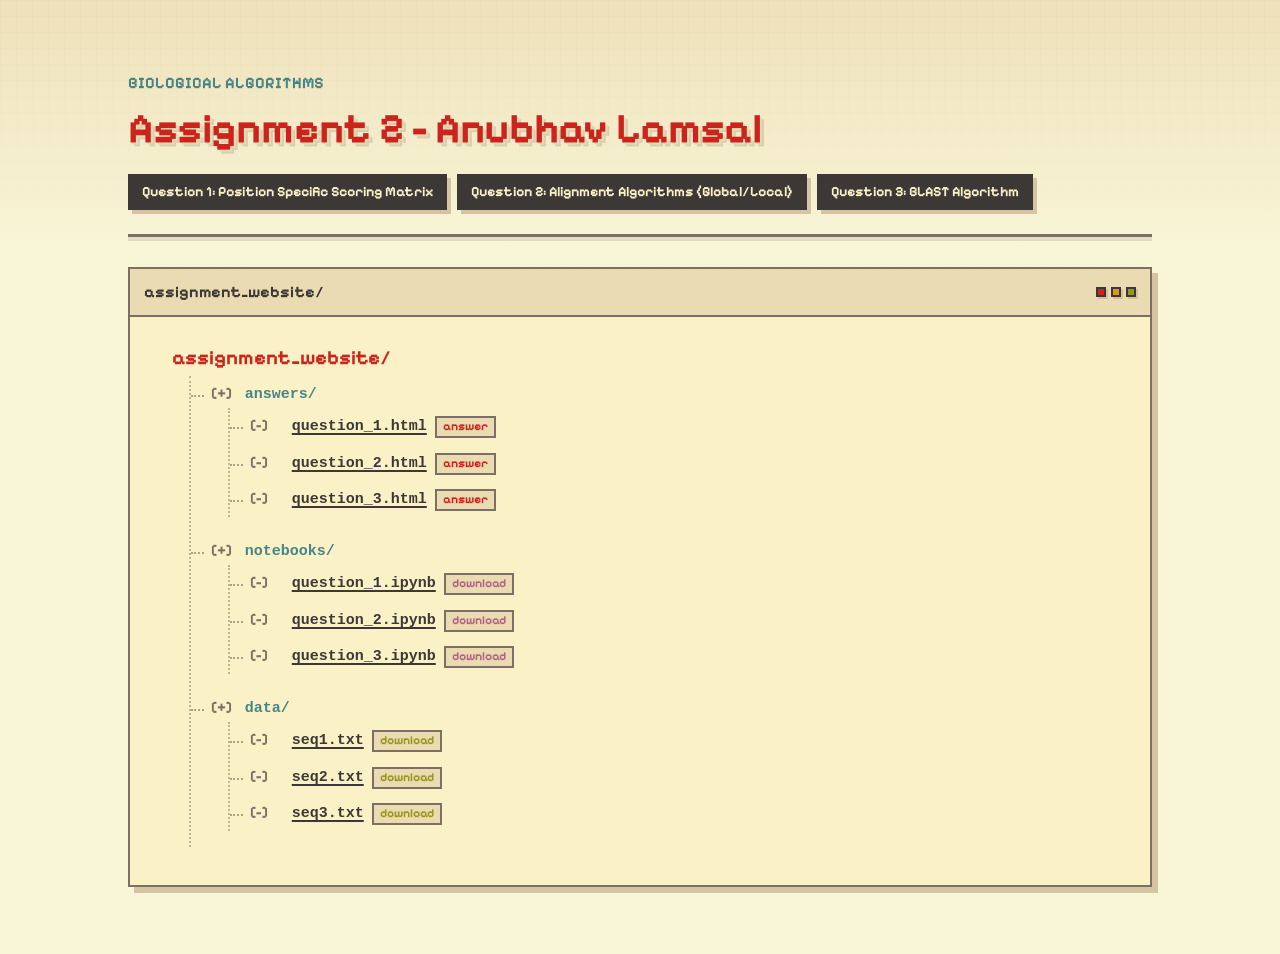
<file: index.html>
<!doctype html>
<html lang="en">
<head>
<meta charset="utf-8">
<meta name="viewport" content="width=device-width, initial-scale=1">
<title>Biological Algorithms Assignment 2</title>
<link rel="preconnect" href="https://fonts.googleapis.com">
<link rel="preconnect" href="https://fonts.gstatic.com" crossorigin>
<link href="https://fonts.googleapis.com/css2?family=Nunito:wght@400;600;700;800&family=Pixelify+Sans:wght@400;500;600;700&display=swap" rel="stylesheet">
<link rel="stylesheet" href="global.css">
<script defer src="global.js"></script>
</head>
<body class="index-page">
<main>
<header>
<p class="eyebrow">BIOLOGICAL ALGORITHMS</p>
<h1>Assignment 2 - Anubhav Lamsal</h1>
<nav class="quick-links" aria-label="Quick answer links">
<a href="question_1.html">Question 1: Position Specific Scoring Matrix</a>
<a href="question_2.html">Question 2: Alignment Algorithms (Global/Local)</a>
<a href="question_3.html">Question 3: BLAST Algorithm</a>
</nav>
</header>

<section class="tree-shell" aria-labelledby="tree-heading">
<div class="tree-titlebar">
<span id="tree-heading">assignment_website/</span>
<span class="pixels" aria-hidden="true"><span></span><span></span><span></span></span>
</div>
<ul class="tree" aria-label="Assignment website files">
<li class="tree-root">assignment_website/
    <ul>
        <li class="answers"><span class="directory">answers/</span>
            <ul>
                <li><a class="file-link" href="question_1.html"><span class="file-name">question_1.html</span><span class="file-tag">answer</span></a></li>
                <li><a class="file-link" href="question_2.html"><span class="file-name">question_2.html</span><span class="file-tag">answer</span></a></li>
                <li><a class="file-link" href="question_3.html"><span class="file-name">question_3.html</span><span class="file-tag">answer</span></a></li>
            </ul>
        </li>
        <li class="notebooks"><span class="directory">notebooks/</span>
            <ul>
                <li><a class="file-link" href="notebooks/question_1.ipynb" download="question_1.ipynb" data-force-download><span class="file-name">question_1.ipynb</span><span class="file-tag">download</span></a></li>
                <li><a class="file-link" href="notebooks/question_2.ipynb" download="question_2.ipynb" data-force-download><span class="file-name">question_2.ipynb</span><span class="file-tag">download</span></a></li>
                <li><a class="file-link" href="notebooks/question_3.ipynb" download="question_3.ipynb" data-force-download><span class="file-name">question_3.ipynb</span><span class="file-tag">download</span></a></li>
            </ul>
        </li>
        <li class="data"><span class="directory">data/</span>
            <ul>
                <li><a class="file-link" href="seq1.txt" download="seq1.txt" data-force-download><span class="file-name">seq1.txt</span><span class="file-tag">download</span></a></li>
                <li><a class="file-link" href="seq2.txt" download="seq2.txt" data-force-download><span class="file-name">seq2.txt</span><span class="file-tag">download</span></a></li>
                <li><a class="file-link" href="seq3.txt" download="seq3.txt" data-force-download><span class="file-name">seq3.txt</span><span class="file-tag">download</span></a></li>
            </ul>
        </li>
    </ul>
</li>
</ul>
</section>

</main>
</body>
</html>
</file>
<file: global.css>
:root {
    color-scheme: light;
    --page: #f9f5d7;
    --page-grid: rgba(124, 111, 100, 0.11);
    --paper: #fbf1c7;
    --ink: #3c3836;
    --muted: #7c6f64;
    --border: #7c6f64;
    --border-soft: #d5c4a1;
    --code-bg: #282828;
    --code-ink: #ebdbb2;
    --output-bg: #f2e5bc;
    --table-head: #ebdbb2;
    --accent-red: #cc241d;
    --accent-orange: #d65d0e;
    --accent-yellow: #d79921;
    --accent-green: #98971a;
    --accent-blue: #458588;
    --accent-purple: #b16286;
    --shadow: #d5c4a1;
}
* { box-sizing: border-box; }
body {
    margin: 0;
    min-height: 100vh;
    background:
        linear-gradient(180deg, rgba(235, 219, 178, 0.78) 0, rgba(249, 245, 215, 0.96) 250px),
        linear-gradient(90deg, var(--page-grid) 1px, transparent 1px),
        linear-gradient(180deg, var(--page-grid) 1px, transparent 1px),
        var(--page);
    background-size: auto, 16px 16px, 16px 16px, auto;
    color: var(--ink);
    font: 15px/1.62 "Nunito", "Trebuchet MS", "Comic Sans MS", -apple-system, BlinkMacSystemFont, "Segoe UI", sans-serif;
}
main {
    max-width: 1080px;
    margin: 0 auto;
    padding: 40px 28px 72px;
    position: relative;
}
header {
    position: relative;
    margin-bottom: 28px;
    padding: 30px 0 24px;
    border-bottom: 3px solid var(--border);
    box-shadow: 0 4px 0 rgba(124, 111, 100, 0.18);
}
.title-row {
    display: flex;
    align-items: flex-start;
    justify-content: space-between;
    gap: 18px;
}
h1 {
    margin: 0 0 8px;
    font-family: "Pixelify Sans", "Nunito", sans-serif;
    font-size: 42px;
    font-weight: 700;
    line-height: 1.2;
    letter-spacing: 0;
    color: var(--accent-red);
    text-shadow:
        2px 2px 0 #ebdbb2,
        4px 4px 0 rgba(124, 111, 100, 0.24);
}
.subtitle {
    margin: 0;
    color: var(--muted);
}
.home-link {
    flex: 0 0 auto;
    display: inline-flex;
    align-items: center;
    justify-content: center;
    min-height: 36px;
    margin-top: 8px;
    padding: 8px 12px;
    border: 2px solid #3c3836;
    border-radius: 0;
    background: #3c3836;
    color: #fbf1c7;
    box-shadow: 4px 4px 0 #d5c4a1;
    cursor: pointer;
    font: 700 14px/1 "Pixelify Sans", "Nunito", sans-serif;
    letter-spacing: 0;
    text-decoration: none;
}
.home-link:hover,
.home-link:focus-visible {
    transform: translate(-1px, -1px);
    box-shadow: 5px 5px 0 #d5c4a1;
    background: var(--accent-orange);
    outline: none;
}
.home-link:active {
    transform: translate(2px, 2px);
    box-shadow: 2px 2px 0 var(--shadow);
}
.toolbar {
    display: flex;
    flex-wrap: wrap;
    gap: 10px;
    margin-top: 18px;
}
.toolbar button {
    appearance: none;
    padding: 8px 12px;
    border: 2px solid #3c3836;
    border-radius: 0;
    background: #3c3836;
    color: #fbf1c7;
    box-shadow: 4px 4px 0 #d5c4a1;
    cursor: pointer;
    font: 700 14px/1 "Pixelify Sans", "Nunito", sans-serif;
    letter-spacing: 0;
}
.toolbar button:hover {
    transform: translate(-1px, -1px);
    box-shadow: 5px 5px 0 #d5c4a1;
    background: var(--accent-orange);
}
.toolbar button:active {
    transform: translate(2px, 2px);
    box-shadow: 2px 2px 0 var(--shadow);
}
h2 {
    margin: 38px 0 16px;
    padding-top: 12px;
    font-size: 22px;
    line-height: 1.25;
    letter-spacing: 0;
    border-top: 1px solid var(--border-soft);
    color: #504945;
}
h3 {
    margin: 26px 0 12px;
    font-size: 18px;
    line-height: 1.3;
    letter-spacing: 0;
    color: var(--accent-blue);
}
p { margin: 0 0 12px; }
.markdown-cell { margin: 0; }
.collapsible-section {
    margin: 18px 0;
}
.collapsible-section > summary {
    display: flex;
    align-items: center;
    gap: 10px;
    cursor: pointer;
    list-style: none;
    user-select: none;
}
.collapsible-section > summary::-webkit-details-marker {
    display: none;
}
.collapsible-section > summary::before {
    content: "+";
    font-family: "Pixelify Sans", "Nunito", sans-serif;
    font-weight: 700;
    display: inline-flex;
    align-items: center;
    justify-content: center;
    width: 24px;
    height: 24px;
    flex: 0 0 24px;
    border: 2px solid #3c3836;
    border-radius: 0;
    background: #fbf1c7;
    color: #3c3836;
    box-shadow: 3px 3px 0 var(--shadow);
    font-size: 18px;
    line-height: 1;
    transition: transform 0.1s ease, box-shadow 0.1s ease;
}
.collapsible-section[open] > summary::before {
    content: "-";
    background: var(--accent-yellow);
    color: #3c3836;
    border-color: #3c3836;
}
.collapsible-section > summary:hover::before {
    transform: translate(-1px, -1px);
    box-shadow: 4px 4px 0 var(--shadow);
}
.section-title {
    min-width: 0;
    overflow-wrap: anywhere;
}
.level-2 {
    padding-top: 10px;
    border-top: 2px dotted rgba(124, 111, 100, 0.5);
}
.level-2 > summary {
    padding: 8px 0 10px;
}
.level-2 > summary .section-title {
    font-family: "Pixelify Sans", "Nunito", sans-serif;
    font-size: 22px;
    line-height: 1.25;
    font-weight: 700;
    color: var(--ink);
}
.level-2 > .section-content {
    padding-left: 38px;
}
.level-3 {
    margin: 20px 0 18px;
}
.level-3 > summary {
    padding: 4px 0 8px;
}
.level-3 > summary .section-title {
    font-family: "Pixelify Sans", "Nunito", sans-serif;
    font-size: 18px;
    line-height: 1.3;
    font-weight: 650;
    color: var(--accent-blue);
}
.level-3 > .section-content {
    padding-left: 34px;
}
.math-display {
    margin: 16px 0;
    overflow-x: auto;
}
.table-wrap {
    margin: 14px 0 20px;
    overflow-x: auto;
    max-width: 100%;
}
table {
    width: auto;
    min-width: min(100%, 520px);
    max-width: 100%;
    border-collapse: separate;
    border-spacing: 0;
    background: var(--paper);
    border: 2px solid var(--border);
    border-radius: 0;
    overflow: hidden;
    box-shadow: 5px 5px 0 var(--shadow);
}
th,
td {
    padding: 8px 12px;
    border-bottom: 1px solid var(--border-soft);
    border-right: 1px solid var(--border-soft);
    vertical-align: top;
    text-align: left;
    white-space: normal;
}
th {
    background: var(--table-head);
    font-weight: 800;
    color: #3c3836;
}
th:last-child,
td:last-child {
    border-right: 0;
}
tr:last-child td {
    border-bottom: 0;
}
.align-right {
    text-align: right;
    white-space: nowrap;
}
.align-center {
    text-align: center;
}
th code,
td code {
    white-space: nowrap;
}
.markdown-code {
    margin: 14px 0 18px;
    padding: 13px 16px;
    overflow-x: auto;
    border: 2px solid var(--border);
    border-radius: 0;
    background: #282828;
    color: var(--code-ink);
    font: 13px/1.45 ui-monospace, SFMono-Regular, Menlo, Consolas, monospace;
    white-space: pre;
    box-shadow: 5px 5px 0 var(--shadow);
}
.notebook-cell {
    display: grid;
    grid-template-columns: 68px minmax(0, 1fr);
    gap: 16px;
    margin: 16px 0 24px;
}
.cell-prompt {
    padding-top: 12px;
    color: var(--accent-red);
    font: 12px/1.4 "Pixelify Sans", ui-monospace, SFMono-Regular, Menlo, Consolas, monospace;
    text-align: right;
}
.cell-main { min-width: 0; }
.code-cell,
.output-text,
.output-html {
    border: 2px solid var(--border);
    border-radius: 0;
    box-shadow: 5px 5px 0 var(--shadow);
}
.code-cell {
    overflow: hidden;
    background: var(--code-bg);
}
.highlight {
    margin: 0;
    padding: 14px 16px;
    overflow-x: auto;
    background: var(--code-bg);
    color: var(--code-ink);
    font: 13px/1.5 ui-monospace, SFMono-Regular, Menlo, Consolas, monospace;
}
.outputs { margin-top: 10px; }
.output-text {
    margin: 0 0 10px;
    padding: 13px 16px;
    overflow-x: auto;
    background: var(--output-bg);
    color: #3c3836;
    font: 13px/1.45 ui-monospace, SFMono-Regular, Menlo, Consolas, monospace;
    white-space: pre;
}
.output-error {
    border-color: #fca5a5;
    background: #fff1f2;
    color: #991b1b;
}
.output-html {
    padding: 12px 16px;
    overflow-x: auto;
    background: var(--paper);
}
.output-image {
    max-width: 100%;
    border: 2px solid var(--border);
    border-radius: 0;
    box-shadow: 5px 5px 0 var(--shadow);
}
code {
    padding: 0.1em 0.3em;
    border-radius: 0;
    background: #ebdbb2;
    color: #3c3836;
    font: 0.92em ui-monospace, SFMono-Regular, Menlo, Consolas, monospace;
}
pre { line-height: 125%; }
td.linenos .normal { color: #666666; background-color: transparent; padding-left: 5px; padding-right: 5px; }
span.linenos { color: #666666; background-color: transparent; padding-left: 5px; padding-right: 5px; }
td.linenos .special { color: #000000; background-color: #ffffc0; padding-left: 5px; padding-right: 5px; }
span.linenos.special { color: #000000; background-color: #ffffc0; padding-left: 5px; padding-right: 5px; }
.highlight .hll { background-color: #ffffcc }
.highlight { background: #f0f0f0; }
.highlight .c { color: #60A0B0; font-style: italic } /* Comment */
.highlight .err { border: 1px solid #F00 } /* Error */
.highlight .k { color: #007020; font-weight: bold } /* Keyword */
.highlight .o { color: #666 } /* Operator */
.highlight .ch { color: #60A0B0; font-style: italic } /* Comment.Hashbang */
.highlight .cm { color: #60A0B0; font-style: italic } /* Comment.Multiline */
.highlight .cp { color: #007020 } /* Comment.Preproc */
.highlight .cpf { color: #60A0B0; font-style: italic } /* Comment.PreprocFile */
.highlight .c1 { color: #60A0B0; font-style: italic } /* Comment.Single */
.highlight .cs { color: #60A0B0; background-color: #FFF0F0 } /* Comment.Special */
.highlight .gd { color: #A00000 } /* Generic.Deleted */
.highlight .ge { font-style: italic } /* Generic.Emph */
.highlight .ges { font-weight: bold; font-style: italic } /* Generic.EmphStrong */
.highlight .gr { color: #F00 } /* Generic.Error */
.highlight .gh { color: #000080; font-weight: bold } /* Generic.Heading */
.highlight .gi { color: #00A000 } /* Generic.Inserted */
.highlight .go { color: #888 } /* Generic.Output */
.highlight .gp { color: #C65D09; font-weight: bold } /* Generic.Prompt */
.highlight .gs { font-weight: bold } /* Generic.Strong */
.highlight .gu { color: #800080; font-weight: bold } /* Generic.Subheading */
.highlight .gt { color: #04D } /* Generic.Traceback */
.highlight .kc { color: #007020; font-weight: bold } /* Keyword.Constant */
.highlight .kd { color: #007020; font-weight: bold } /* Keyword.Declaration */
.highlight .kn { color: #007020; font-weight: bold } /* Keyword.Namespace */
.highlight .kp { color: #007020 } /* Keyword.Pseudo */
.highlight .kr { color: #007020; font-weight: bold } /* Keyword.Reserved */
.highlight .kt { color: #902000 } /* Keyword.Type */
.highlight .m { color: #40A070 } /* Literal.Number */
.highlight .s { color: #4070A0 } /* Literal.String */
.highlight .na { color: #4070A0 } /* Name.Attribute */
.highlight .nb { color: #007020 } /* Name.Builtin */
.highlight .nc { color: #0E84B5; font-weight: bold } /* Name.Class */
.highlight .no { color: #60ADD5 } /* Name.Constant */
.highlight .nd { color: #555; font-weight: bold } /* Name.Decorator */
.highlight .ni { color: #D55537; font-weight: bold } /* Name.Entity */
.highlight .ne { color: #007020 } /* Name.Exception */
.highlight .nf { color: #06287E } /* Name.Function */
.highlight .nl { color: #002070; font-weight: bold } /* Name.Label */
.highlight .nn { color: #0E84B5; font-weight: bold } /* Name.Namespace */
.highlight .nt { color: #062873; font-weight: bold } /* Name.Tag */
.highlight .nv { color: #BB60D5 } /* Name.Variable */
.highlight .ow { color: #007020; font-weight: bold } /* Operator.Word */
.highlight .w { color: #BBB } /* Text.Whitespace */
.highlight .mb { color: #40A070 } /* Literal.Number.Bin */
.highlight .mf { color: #40A070 } /* Literal.Number.Float */
.highlight .mh { color: #40A070 } /* Literal.Number.Hex */
.highlight .mi { color: #40A070 } /* Literal.Number.Integer */
.highlight .mo { color: #40A070 } /* Literal.Number.Oct */
.highlight .sa { color: #4070A0 } /* Literal.String.Affix */
.highlight .sb { color: #4070A0 } /* Literal.String.Backtick */
.highlight .sc { color: #4070A0 } /* Literal.String.Char */
.highlight .dl { color: #4070A0 } /* Literal.String.Delimiter */
.highlight .sd { color: #4070A0; font-style: italic } /* Literal.String.Doc */
.highlight .s2 { color: #4070A0 } /* Literal.String.Double */
.highlight .se { color: #4070A0; font-weight: bold } /* Literal.String.Escape */
.highlight .sh { color: #4070A0 } /* Literal.String.Heredoc */
.highlight .si { color: #70A0D0; font-style: italic } /* Literal.String.Interpol */
.highlight .sx { color: #C65D09 } /* Literal.String.Other */
.highlight .sr { color: #235388 } /* Literal.String.Regex */
.highlight .s1 { color: #4070A0 } /* Literal.String.Single */
.highlight .ss { color: #517918 } /* Literal.String.Symbol */
.highlight .bp { color: #007020 } /* Name.Builtin.Pseudo */
.highlight .fm { color: #06287E } /* Name.Function.Magic */
.highlight .vc { color: #BB60D5 } /* Name.Variable.Class */
.highlight .vg { color: #BB60D5 } /* Name.Variable.Global */
.highlight .vi { color: #BB60D5 } /* Name.Variable.Instance */
.highlight .vm { color: #BB60D5 } /* Name.Variable.Magic */
.highlight .il { color: #40A070 } /* Literal.Number.Integer.Long */
.highlight {
    background: var(--code-bg) !important;
    color: var(--code-ink) !important;
}
.highlight .c,
.highlight .ch,
.highlight .cm,
.highlight .c1,
.highlight .cpf {
    color: #928374 !important;
}
.highlight .k,
.highlight .kc,
.highlight .kd,
.highlight .kn,
.highlight .kp,
.highlight .kr,
.highlight .ow {
    color: #fb4934 !important;
}
.highlight .nf,
.highlight .fm,
.highlight .nc {
    color: #8ec07c !important;
    font-weight: 700;
}
.highlight .s,
.highlight .s1,
.highlight .s2,
.highlight .sb,
.highlight .sc,
.highlight .sd,
.highlight .sh,
.highlight .si,
.highlight .sx {
    color: #b8bb26 !important;
}
.highlight .m,
.highlight .mi,
.highlight .mf,
.highlight .mh,
.highlight .mo {
    color: #d3869b !important;
}
.highlight .nb,
.highlight .bp {
    color: #fabd2f !important;
}
.highlight .n,
.highlight .nv,
.highlight .vc,
.highlight .vg,
.highlight .vi,
.highlight .vm {
    color: #ebdbb2 !important;
}
.highlight .o,
.highlight .p {
    color: #fe8019 !important;
}
.highlight code,
.markdown-code code {
    padding: 0;
    border-radius: 0;
    background: transparent !important;
    color: inherit;
    font: inherit;
}
.highlight .hll {
    background-color: transparent !important;
}
@media (max-width: 760px) {
    main { padding: 28px 14px 48px; }
    .title-row {
        align-items: flex-start;
        flex-direction: column;
        gap: 8px;
    }
    .home-link { margin-top: 0; }
    .notebook-cell { grid-template-columns: 1fr; gap: 6px; }
    .cell-prompt { text-align: left; padding-top: 0; }
    .level-2 > .section-content,
    .level-3 > .section-content { padding-left: 0; }
}
/* Landing page file tree */
body.index-page header {
    margin-bottom: 30px;
}
body.index-page .eyebrow {
    margin: 0 0 8px;
    color: var(--accent-blue);
    font-family: "Pixelify Sans", "Nunito", sans-serif;
    font-size: 16px;
    font-weight: 700;
    letter-spacing: 0;
}
body.index-page .subtitle {
    max-width: 720px;
}
body.index-page .quick-links {
    display: flex;
    flex-wrap: wrap;
    gap: 10px;
    margin-top: 20px;
}
body.index-page .quick-links a,
body.index-page .file-link {
    text-decoration: none;
}
body.index-page .quick-links a {
    display: inline-flex;
    align-items: center;
    justify-content: center;
    min-height: 36px;
    padding: 8px 12px;
    border: 2px solid #3c3836;
    border-radius: 0;
    background: #3c3836;
    color: #fbf1c7;
    box-shadow: 4px 4px 0 #d5c4a1;
    cursor: pointer;
    font: 700 14px/1 "Pixelify Sans", "Nunito", sans-serif;
    letter-spacing: 0;
}
body.index-page .quick-links a:hover,
body.index-page .quick-links a:focus-visible {
    transform: translate(-1px, -1px);
    box-shadow: 5px 5px 0 #d5c4a1;
    background: var(--accent-orange);
    outline: none;
}
body.index-page .quick-links a:active {
    transform: translate(2px, 2px);
    box-shadow: 2px 2px 0 var(--shadow);
}
body.index-page .tree-shell {
    position: relative;
    border: 2px solid var(--border);
    border-radius: 0;
    background: var(--paper);
    box-shadow: 6px 6px 0 var(--shadow);
    overflow: hidden;
}
body.index-page .tree-titlebar {
    display: flex;
    align-items: center;
    justify-content: space-between;
    gap: 12px;
    padding: 10px 14px;
    border-bottom: 2px solid var(--border);
    background: #ebdbb2;
    color: var(--ink);
    font-family: "Pixelify Sans", "Nunito", sans-serif;
    font-size: 16px;
    font-weight: 700;
}
body.index-page .pixels {
    display: inline-grid;
    grid-template-columns: repeat(3, 10px);
    gap: 5px;
}
body.index-page .pixels span {
    width: 10px;
    height: 10px;
    border: 2px solid #3c3836;
    background: var(--accent-red);
    box-shadow: 2px 2px 0 rgba(124, 111, 100, 0.24);
}
body.index-page .pixels span:nth-child(2) { background: var(--accent-yellow); }
body.index-page .pixels span:nth-child(3) { background: var(--accent-green); }
body.index-page .tree {
    margin: 0;
    padding: 20px 22px 22px;
    list-style: none;
    font: 15px/1.55 ui-monospace, SFMono-Regular, Menlo, Consolas, monospace;
}
body.index-page .tree ul {
    margin: 2px 0 10px 17px;
    padding: 0;
    list-style: none;
    border-left: 2px dotted rgba(124, 111, 100, 0.48);
}
body.index-page .tree li {
    position: relative;
    margin: 0;
    padding: 6px 0 6px 20px;
}
body.index-page .tree ul li::before {
    content: "";
    position: absolute;
    top: 19px;
    left: 0;
    width: 13px;
    border-top: 2px dotted rgba(124, 111, 100, 0.62);
}
body.index-page .tree-root {
    padding-left: 0;
    color: var(--accent-red);
    font-family: "Pixelify Sans", "Nunito", sans-serif;
    font-size: 20px;
    font-weight: 700;
}
body.index-page .tree-root > ul {
    color: var(--ink);
    font: 15px/1.55 ui-monospace, SFMono-Regular, Menlo, Consolas, monospace;
}
body.index-page .directory {
    color: var(--accent-blue);
    font-weight: 800;
}
body.index-page .directory::before,
body.index-page .file-link::before {
    display: inline-block;
    width: 2.25em;
    color: var(--muted);
    font-family: "Pixelify Sans", "Nunito", sans-serif;
    font-weight: 700;
}
body.index-page .directory::before { content: "[+]"; }
body.index-page .file-link::before { content: "[-]"; }
body.index-page .file-link {
    display: inline-flex;
    align-items: baseline;
    gap: 8px;
    max-width: 100%;
    color: var(--ink);
    font-weight: 700;
}
body.index-page .file-link:hover,
body.index-page .file-link:focus-visible {
    color: var(--accent-orange);
    outline: none;
}
body.index-page .file-name {
    overflow-wrap: anywhere;
    text-decoration: underline;
    text-decoration-thickness: 2px;
    text-underline-offset: 3px;
}
body.index-page .file-tag {
    flex: 0 0 auto;
    padding: 1px 6px 2px;
    border: 2px solid var(--border);
    background: #ebdbb2;
    color: var(--muted);
    font: 700 12px/1.25 "Pixelify Sans", "Nunito", sans-serif;
}
body.index-page .answers .file-tag { color: var(--accent-red); }
body.index-page .notebooks .file-tag { color: var(--accent-purple); }
body.index-page .data .file-tag { color: var(--accent-green); }
body.index-page .note {
    margin: 18px 0 0;
    color: var(--muted);
}
@media (max-width: 760px) {
    body.index-page h1 { font-size: 34px; }
    body.index-page .tree-titlebar {
        align-items: flex-start;
        flex-direction: column;
    }
    body.index-page .tree { padding: 16px 14px 18px; font-size: 13px; }
    body.index-page .tree-root > ul { font-size: 13px; }
    body.index-page .tree li { padding-left: 15px; }
    body.index-page .tree ul { margin-left: 12px; }
    body.index-page .file-link { gap: 6px; }
    body.index-page .file-tag { display: none; }
}
</file>
